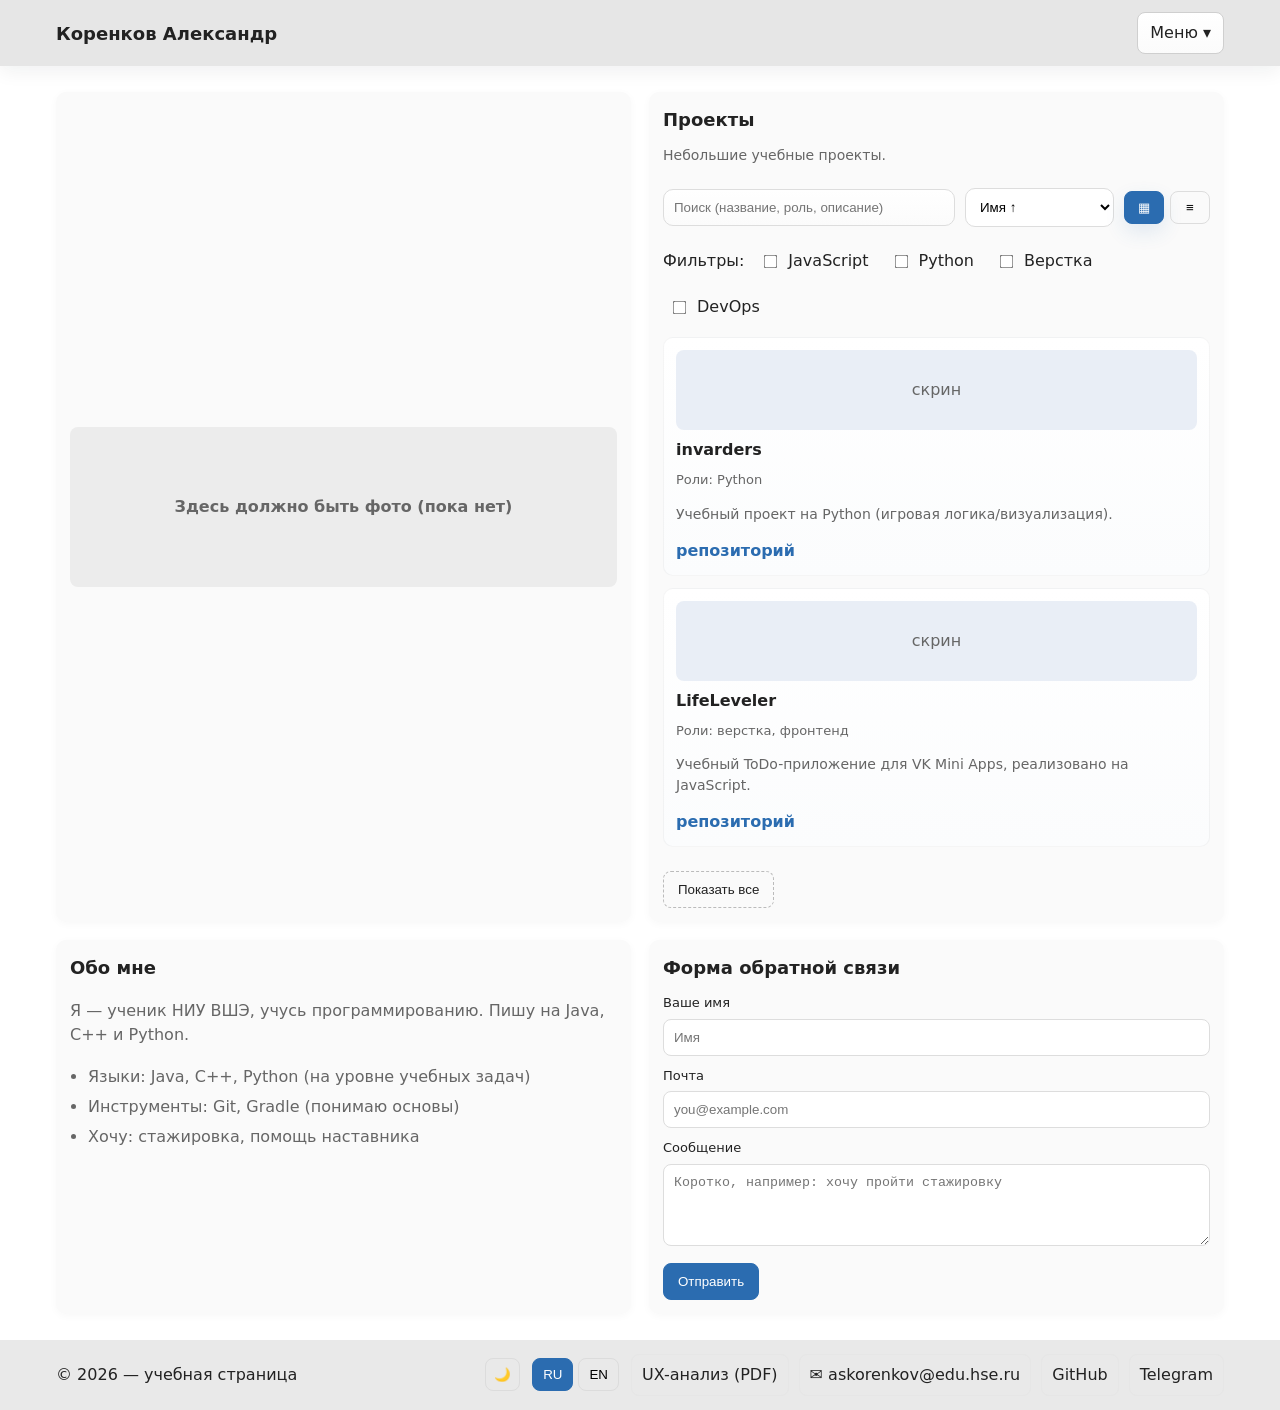
<file: index.html>
<!doctype html>
<html lang="ru">
<head>
  <meta charset="utf-8" />
  <meta name="viewport" content="width=device-width,initial-scale=1" />
  <meta name="description" content="Учебная страница-резюме — Коренков Александр." />
  <title>Резюме — Коренков Александр</title>
  <link rel="stylesheet" href="styles.css">
</head>
<body class="page">

<header class="header">
  <div class="container header__inner">
    <a class="header__brand" href="#hero" data-i18n="brand">Коренков Александр</a>

    <details class="header__menu" aria-label="Меню">
      <summary class="header__menu-summary" aria-haspopup="true" aria-expanded="false">Меню ▾</summary>
      <ul class="header__menu-list">
        <li class="header__menu-item"><a class="header__menu-link" href="#projects" data-i18n="navProjects">Проекты</a></li>
        <li class="header__menu-item"><a class="header__menu-link" href="#about" data-i18n="navAbout">Обо мне</a></li>
        <li class="header__menu-item"><a class="header__menu-link" href="#contacts" data-i18n="navContacts">Контакты</a></li>
      </ul>
    </details>
  </div>
</header>

<main class="main container">
  <section class="grid4" role="main">
    <div class="grid4__cell grid4__cell--photo" id="hero" aria-labelledby="hero-title">
      <h1 id="hero-title" class="visually-hidden">Фото</h1>
      <div class="photo">
        <div class="photo__placeholder">Здесь должно быть фото (пока нет)</div>
      </div>
    </div>

    <aside class="grid4__cell grid4__cell--projects" id="projects" aria-labelledby="projects-title">
      <h2 id="projects-title" class="projects__title" data-i18n="projectsTitle">Проекты</h2>
      <p class="projects__note" data-i18n="projectsNote">Небольшие учебные проекты.</p>

      <div class="projects-controls" aria-hidden="false">
        <div class="projects-controls__row">
          <label class="projects-controls__search-label visually-hidden" for="projects-search">Поиск проектов</label>
          <input id="projects-search" class="projects-controls__search" type="search" placeholder="Поиск (название, роль, описание)" data-i18n-placeholder="searchPlaceholder" />

          <select id="projects-sort" class="projects-controls__sort" aria-label="Сортировка">
            <option value="name-asc" data-i18n="sortNameAsc">Имя ↑</option>
            <option value="name-desc" data-i18n="sortNameDesc">Имя ↓</option>
            <option value="date-desc" data-i18n="sortDateDesc">По дате (свежие)</option>
            <option value="pop-desc" data-i18n="sortPopDesc">По популярности</option>
          </select>

          <div class="projects-controls__view" role="radiogroup" aria-label="Вид списка">
            <button class="projects-controls__view-btn projects-controls__view-btn--cards" data-view="cards" aria-pressed="true" title="Карточки" aria-label="Карточки">▦</button>
            <button class="projects-controls__view-btn projects-controls__view-btn--list" data-view="list" aria-pressed="false" title="Список" aria-label="Список">≡</button>
          </div>
        </div>

        <div class="projects-controls__filters" aria-label="Фильтры по языкам/ролям">
          <span class="projects-controls__filters-title" data-i18n="filterTitle">Фильтры:</span>

          <label class="projects-controls__filter">
            <input type="checkbox" value="javascript" class="projects-controls__filter-input" />
            <span class="projects-controls__filter-label">JavaScript</span>
          </label>

          <label class="projects-controls__filter">
            <input type="checkbox" value="python" class="projects-controls__filter-input" />
            <span class="projects-controls__filter-label">Python</span>
          </label>

          <label class="projects-controls__filter">
            <input type="checkbox" value="верстка" class="projects-controls__filter-input" />
            <span class="projects-controls__filter-label">Верстка</span>
          </label>

          <label class="projects-controls__filter">
            <input type="checkbox" value="devops" class="projects-controls__filter-input" />
            <span class="projects-controls__filter-label">DevOps</span>
          </label>
        </div>
      </div>

      <div class="projects__list" id="projects-list" data-empty-i18n="noResults">
        <article class="project-card" aria-labelledby="p-life" tabindex="0"
                 data-title="LifeLeveler"
                 data-desc="ToDo VK Mini App — учебный фронтенд-проект, верстка и деплой."
                 data-tags="javascript,верстка"
                 data-date="2025-09-25"
                 data-popularity="15">
          <div class="project-card__thumb" aria-hidden="true">скрин</div>
          <h3 id="p-life" class="project-card__title" data-i18n="p_life_title">LifeLeveler</h3>
          <p class="project-card__role">Роли: верстка, фронтенд</p>
          <p class="project-card__desc" data-i18n="p_life_desc">Учебный ToDo-приложение для VK Mini Apps, реализовано на JavaScript.</p>
          <a class="project-card__link" href="https://github.com/W1nt0reze/LifeLeveler" target="_blank" rel="noopener noreferrer">репозиторий</a>
        </article>

        <article class="project-card" aria-labelledby="p-inv" tabindex="0"
                 data-title="invarders"
                 data-desc="Python-игра/учебный проект."
                 data-tags="python"
                 data-date="2023-02-09"
                 data-popularity="8">
          <div class="project-card__thumb" aria-hidden="true">скрин</div>
          <h3 id="p-inv" class="project-card__title" data-i18n="p_inv_title">invarders</h3>
          <p class="project-card__role">Роли: Python</p>
          <p class="project-card__desc" data-i18n="p_inv_desc">Учебный проект на Python (игровая логика/визуализация).</p>
          <a class="project-card__link" href="https://github.com/W1nt0reze/invarders" target="_blank" rel="noopener noreferrer">репозиторий</a>
        </article>

        <article class="project-card" aria-labelledby="p-gitflow" tabindex="0"
                 data-title="gitflow"
                 data-desc="Скрипты/утилиты для работы с git."
                 data-tags="python,devops"
                 data-date="2022-12-13"
                 data-popularity="6">
          <div class="project-card__thumb" aria-hidden="true">скрин</div>
          <h3 id="p-gitflow" class="project-card__title" data-i18n="p_gitflow_title">gitflow</h3>
          <p class="project-card__role">Роли: Python, DevOps</p>
          <p class="project-card__desc" data-i18n="p_gitflow_desc">Скрипты и утилиты для демонстрации gitflow.</p>
          <a class="project-card__link" href="https://github.com/W1nt0reze/gitflow" target="_blank" rel="noopener noreferrer">репозиторий</a>
        </article>

        <article class="project-card" aria-labelledby="p-rc" tabindex="0"
                 data-title="random_circles"
                 data-desc="Генерация кругов — визуальный пример."
                 data-tags="python"
                 data-date="2022-12-06"
                 data-popularity="4">
          <div class="project-card__thumb" aria-hidden="true">скрин</div>
          <h3 id="p-rc" class="project-card__title" data-i18n="p_rc_title">random_circles</h3>
          <p class="project-card__role">Роли: Python</p>
          <p class="project-card__desc" data-i18n="p_rc_desc">Учебный пример: генерация случайных кругов/визуализация.</p>
          <a class="project-card__link" href="https://github.com/W1nt0reze/random_circles" target="_blank" rel="noopener noreferrer">репозиторий</a>
        </article>

        <article class="project-card" aria-labelledby="p-yc" tabindex="0"
                 data-title="yellow_circles"
                 data-desc="Графический учебный пример."
                 data-tags="python"
                 data-date="2022-12-06"
                 data-popularity="3">
          <div class="project-card__thumb" aria-hidden="true">скрин</div>
          <h3 id="p-yc" class="project-card__title" data-i18n="p_yc_title">yellow_circles</h3>
          <p class="project-card__role">Роли: Python</p>
          <p class="project-card__desc" data-i18n="p_yc_desc">Графический учебный проект — вариация на тему кругов.</p>
          <a class="project-card__link" href="https://github.com/W1nt0reze/yellow_circles" target="_blank" rel="noopener noreferrer">репозиторий</a>
        </article>

        <article class="project-card" aria-labelledby="p-pp" tabindex="0"
                 data-title="Pavlovskiy-Posad---Korenkov"
                 data-desc="Учебная работа на Python."
                 data-tags="python"
                 data-date="2022-12-04"
                 data-popularity="5">
          <div class="project-card__thumb" aria-hidden="true">скрин</div>
          <h3 id="p-pp" class="project-card__title" data-i18n="p_pp_title">Pavlovskiy-Posad — Korenkov</h3>
          <p class="project-card__role">Роли: Python</p>
          <p class="project-card__desc" data-i18n="p_pp_desc">Учебная работа на Python, связанная с задачей/данными по теме.</p>
          <a class="project-card__link" href="https://github.com/W1nt0reze/Pavlovskiy-Posad---Korenkov" target="_blank" rel="noopener noreferrer">репозиторий</a>
        </article>
      </div>

      <div id="projects-empty" class="projects__empty visually-hidden" role="status" aria-live="polite">Ничего не найдено</div>

      <div class="projects-controls__toggle" style="margin-top:12px">
        <button id="projects-toggle" class="btn btn--ghost" aria-pressed="false" data-i18n="showAllBtn">Показать все</button>
      </div>
    </aside>

    <section class="grid4__cell grid4__cell--about" id="about" aria-labelledby="about-title">
      <h2 id="about-title" class="about__title" data-i18n="aboutTitle">Обо мне</h2>
      <p class="about__text" data-i18n="aboutText">I am an HSE student, learning programming. I write Java, C++ and Python.</p>

      <ul class="about__list">
        <li class="about__item" data-i18n="aboutLangs">Языки: Java, C++, Python (на уровне учебных задач)</li>
        <li class="about__item" data-i18n="aboutTools">Инструменты: Git, Gradle (понимаю основы)</li>
        <li class="about__item" data-i18n="aboutWant">Хочу: стажировка, помощь наставника</li>
      </ul>
    </section>

    <aside class="grid4__cell grid4__cell--contact" id="contacts" aria-labelledby="contacts-title">
      <h2 id="contacts-title" class="contact__title" data-i18n="contactTitle">Форма обратной связи</h2>

      <form class="contact-form" action="#" method="post" aria-label="Форма обратной связи ученика" novalidate>
        <label class="contact-form__row">
          <span class="contact-form__label" data-i18n="labelName">Ваше имя</span>
          <input class="contact-form__input" type="text" name="name" placeholder="Имя" data-i18n-placeholder="phName" required>
        </label>

        <label class="contact-form__row">
          <span class="contact-form__label" data-i18n="labelEmail">Почта</span>
          <input class="contact-form__input" type="email" name="email" placeholder="you@example.com" data-i18n-placeholder="phEmail" required>
        </label>

        <label class="contact-form__row">
          <span class="contact-form__label" data-i18n="labelMessage">Сообщение</span>
          <textarea class="contact-form__input" name="message" rows="4" placeholder="Коротко, например: хочу пройти стажировку" data-i18n-placeholder="phMessage" required></textarea>
        </label>

        <div class="contact-form__actions">
          <button class="btn btn--primary" type="submit" data-i18n="sendBtn">Отправить</button>
        </div>
      </form>
    </aside>
  </section>
</main>

<footer class="footer">
  <div class="container footer__inner">
    <div class="footer__text">© <span id="year">2025</span> — учебная страница</div>

    <div class="footer__controls">
      <div class="footer__toggle">
        <button id="theme-toggle" class="toggle-btn" role="switch" aria-pressed="false" aria-label="Сменить тему">🌙</button>
      </div>

      <div class="footer__lang">
        <button id="lang-ru" class="lang-btn" aria-pressed="true">RU</button>
        <button id="lang-en" class="lang-btn" aria-pressed="false">EN</button>
      </div>

      <div class="footer__contacts">
        <a class="footer__link" href="./docx/ux-analysis.pdf" target="_blank" rel="noopener noreferrer" data-i18n="uxLink">UX-анализ (PDF)</a>
        <a class="footer__link" href="mailto:askorenkov@edu.hse.ru">✉ askorenkov@edu.hse.ru</a>
        <a class="footer__link" href="https://github.com/W1nt0reze" target="_blank" rel="noopener noreferrer">GitHub</a>
        <a class="footer__link" href="https://t.me/W1nt0reze" target="_blank" rel="noopener noreferrer">Telegram</a>
      </div>
    </div>
  </div>
</footer>

<script src="script.js" defer></script>
</body>
</html>
</file>
<file: styles.css>
:root{
    --max-width:1200px;
    --gap:18px;
    --bg:#ffffff;
    --surface:#fafafa;
    --muted:#ececec;
    --accent:#222;
    --muted-text:#666;
    --primary:#2b6cb0;
    --primary-contrast:#ffffff;
    --radius:10px;
    --pad:14px;
    --shadow: 0 6px 18px rgba(13,30,40,0.06);
    --focus: rgba(43,108,176,0.18);
}

*{box-sizing:border-box}
html,body{height:100%}
body{
    margin:0;
    font-family:Inter, system-ui, -apple-system, "Segoe UI", Roboto, Arial, sans-serif;
    color:var(--accent);
    background:var(--bg);
    line-height:1.5;
    -webkit-font-smoothing:antialiased;
    -moz-osx-font-smoothing:grayscale;
    overflow-x:hidden;
    -webkit-tap-highlight-color: transparent;
}

.container{
    max-width:var(--max-width);
    margin:0 auto;
    padding:0 16px;
}

.visually-hidden{
    position:absolute !important;
    height:1px;width:1px;overflow:hidden;clip:rect(1px,1px,1px,1px);white-space:nowrap;border:0;padding:0;margin:-1px;
}

.header{background:#e6e6e6;padding:12px 0;box-shadow:var(--shadow)}
.header__inner{display:flex;align-items:center;justify-content:space-between;gap:12px}
.header__brand{text-decoration:none;color:var(--accent);font-weight:700;font-size:18px}
.header__menu{position:relative}
.header__menu-summary{
    cursor:pointer;
    border:1px solid #cfcfcf;
    padding:8px 12px;
    border-radius:8px;
    background:linear-gradient(#fff,#fbfbfb);
    display:inline-flex;
    align-items:center;
    gap:8px;
}
.header__menu-list{
    margin:8px 0 0 0;
    padding:8px;
    background:#fff;
    border:1px solid #ddd;
    border-radius:8px;
    list-style:none;
    min-width:180px;
}
.header__menu-link{text-decoration:none;color:var(--accent);display:block;padding:6px 4px;border-radius:6px}
.header__menu-link:focus, .header__menu-link:hover{background:#f3f6fb}

.grid4{
    display:grid;
    grid-template-columns: 1fr 1fr;
    grid-template-rows: auto auto;
    gap:var(--gap);
    margin:26px 0;
}

.grid4__cell{
    background:var(--surface);
    padding:var(--pad);
    border-radius:var(--radius);
    min-height:160px;
    display:flex;
    flex-direction:column;
    gap:12px;
    box-shadow: 0 2px 8px rgba(12,20,30,0.03);
}

.photo{display:flex;align-items:center;justify-content:center;height:100%}
.photo__placeholder{
    width:100%;
    min-height:160px;
    background:var(--muted);
    border-radius:8px;
    display:flex;
    align-items:center;
    justify-content:center;
    color:var(--muted-text);
    font-weight:600;
    padding:12px;
    text-align:center;
}

.projects__title{margin:0;font-size:18px}
.projects__note{margin:0;color:var(--muted-text);font-size:14px}

.projects-controls{margin-top:10px;display:flex;flex-direction:column;gap:10px}
.projects-controls__row{display:flex;gap:10px;align-items:center;flex-wrap:wrap}
.projects-controls__search{flex:1;padding:10px;border-radius:10px;border:1px solid #ddd;background:linear-gradient(#fff,#fbfbfb);min-width:180px;transition:box-shadow .15s ease}
.projects-controls__search:focus{box-shadow:0 6px 18px rgba(43,108,176,0.08);outline:none}
.projects-controls__sort{padding:10px;border-radius:10px;border:1px solid #ddd;background:#fff}
.projects-controls__view{display:flex;gap:6px;align-items:center}
.projects-controls__view-btn{
    padding:8px 10px;border-radius:8px;border:1px solid #ddd;background:transparent;cursor:pointer;
    display:inline-flex;align-items:center;justify-content:center;min-width:40px;
}
.projects-controls__view-btn[aria-pressed="true"]{
    background:var(--primary);color:var(--primary-contrast);border-color:var(--primary);
    box-shadow:0 8px 20px rgba(43,108,176,0.12);
}

.projects-controls__filters{display:flex;gap:10px;align-items:center;flex-wrap:wrap;margin-top:6px}
.projects-controls__filter{display:inline-flex;align-items:center;gap:8px;background:transparent;padding:6px;border-radius:8px}
.projects-controls__filter-input{accent-color:var(--primary);transform:scale(1.05)}

.projects__list{display:grid;gap:12px}
.project-card{
    background:linear-gradient(#ffffff,#fbfcfd);
    padding:12px;border-radius:10px;display:flex;flex-direction:column;gap:8px;transition:transform .14s ease, box-shadow .14s ease;
    border:1px solid rgba(0,0,0,0.04);
}
.project-card:hover{transform:translateY(-4px);box-shadow:0 12px 28px rgba(12,20,30,0.06)}
.project-card__thumb{height:80px;background:#e9eef6;border-radius:8px;display:flex;align-items:center;justify-content:center;color:var(--muted-text)}
.project-card__title{margin:0;font-size:16px}
.project-card__role{margin:0;color:var(--muted-text);font-size:13px}
.project-card__desc{margin:6px 0;color:var(--muted-text);font-size:14px}
.project-card__link{margin-top:auto;color:var(--primary);text-decoration:none;font-weight:600}

.projects__list--listview{display:flex;flex-direction:column}
.projects__list--listview .project-card{flex-direction:row;align-items:flex-start;gap:12px}
.projects__list--listview .project-card__thumb{width:140px;height:84px;flex-shrink:0}

.project-card[data-suggested="true"]{
    border:2px dashed rgba(43,108,176,0.12);
    background:linear-gradient(90deg,#fbfdff,#f6fbff);
}

.projects__empty{padding:12px;background:#fff9e6;border:1px solid #ffe8a8;border-radius:8px;color:#7a5100;font-weight:600}

.about__title{margin:0;font-size:18px}
.about__text{margin:6px 0;color:var(--muted-text)}
.about__list{padding-left:18px;margin:0}
.about__item{margin-bottom:6px;color:var(--muted-text)}

.contact__title{margin:0;font-size:18px}
.contact-form__row{display:block;margin-bottom:10px}
.contact-form__label{display:block;font-size:13px;margin-bottom:6px}
.contact-form__input{width:100%;padding:10px;border-radius:8px;border:1px solid #ddd;background:#fff;transition:box-shadow .12s ease}
.contact-form__input:focus{box-shadow:0 8px 20px rgba(43,108,176,0.08);outline:none}
.contact-form__actions{display:flex;gap:8px;align-items:center;margin-top:6px}
.btn{display:inline-block;padding:10px 14px;border-radius:8px;text-decoration:none;border:1px solid #d0d0d0;background:transparent;color:var(--accent);cursor:pointer}
.btn--primary{background:var(--primary);color:var(--primary-contrast);border-color:var(--primary)}
.btn--ghost{background:transparent;border:1px dashed #bbb;color:var(--accent)}
.contact-form__error{color:#b00020;font-size:13px;margin-top:8px}

.contact-status{margin-bottom:8px;padding:10px;border-radius:8px;background:#eef7ea;color:#215a24;border:1px solid #d1ead1}

.footer{background:#e9e9e9;padding:14px 0}
.footer__inner{display:flex;justify-content:space-between;align-items:center;gap:12px}
.footer__contacts{display:flex;gap:10px;align-items:center}
.footer__link{text-decoration:none;border:1px solid #e6e6e6;padding:8px 10px;border-radius:8px;color:var(--accent)}
.footer__controls{display:flex;gap:12px;align-items:center}

.lang-btn{padding:8px 10px;border-radius:8px;border:1px solid #dcdcdc;background:transparent;cursor:pointer}
.lang-btn[aria-pressed="true"]{background:var(--primary);color:var(--primary-contrast);border-color:var(--primary)}
.toggle-btn{padding:8px;border-radius:8px;border:1px solid #dcdcdc;background:transparent;cursor:pointer}
.toggle-btn[aria-pressed="true"]{background:var(--primary);color:var(--primary-contrast);border-color:var(--primary)}

.site-progress{
    position:fixed;top:0;left:0;right:0;height:4px;z-index:9999;
    background:linear-gradient(90deg,var(--primary),#6fb3e0);
    transform-origin:left;transform:scaleX(0);transition:transform .12s linear;
    box-shadow:0 4px 12px rgba(43,108,176,0.08);
}

:focus-visible{outline:3px solid var(--focus);outline-offset:3px;border-radius:6px}

html[data-theme="dark"]{
    --bg:#0f1114;
    --surface:#121317;
    --muted:#1c1f24;
    --accent:#e6eefb;
    --muted-text:#bfc9d8;
    --primary:#3ea0ff;
    --primary-contrast:#072034;
}
html[data-theme="light"]{
    --bg:#ffffff;
}

@media (max-width:980px){
    .grid4{grid-template-columns:1fr;grid-template-rows:auto;gap:14px}
    .projects-controls__row{flex-direction:column;align-items:stretch}
    .projects-controls__view{justify-content:flex-end}
}
</file>
<file: docs/styles.css>
:root{
    --max-width:1200px;
    --gap:18px;
    --bg:#ffffff;
    --surface:#fafafa;
    --muted:#ececec;
    --accent:#222;
    --muted-text:#666;
    --primary:#2b6cb0;
    --primary-contrast:#ffffff;
    --radius:10px;
    --pad:14px;
    --shadow: 0 6px 18px rgba(13,30,40,0.06);
    --focus: rgba(43,108,176,0.18);
}

*{box-sizing:border-box}
html,body{height:100%}
body{
    margin:0;
    font-family:Inter, system-ui, -apple-system, "Segoe UI", Roboto, Arial, sans-serif;
    color:var(--accent);
    background:var(--bg);
    line-height:1.5;
    -webkit-font-smoothing:antialiased;
    -moz-osx-font-smoothing:grayscale;
    overflow-x:hidden;
    -webkit-tap-highlight-color: transparent;
}

.container{
    max-width:var(--max-width);
    margin:0 auto;
    padding:0 16px;
}

.visually-hidden{
    position:absolute !important;
    height:1px;width:1px;overflow:hidden;clip:rect(1px,1px,1px,1px);white-space:nowrap;border:0;padding:0;margin:-1px;
}

.header{background:#e6e6e6;padding:12px 0;box-shadow:var(--shadow)}
.header__inner{display:flex;align-items:center;justify-content:space-between;gap:12px}
.header__brand{text-decoration:none;color:var(--accent);font-weight:700;font-size:18px}
.header__menu{position:relative}
.header__menu-summary{
    cursor:pointer;
    border:1px solid #cfcfcf;
    padding:8px 12px;
    border-radius:8px;
    background:linear-gradient(#fff,#fbfbfb);
    display:inline-flex;
    align-items:center;
    gap:8px;
}
.header__menu-list{
    margin:8px 0 0 0;
    padding:8px;
    background:#fff;
    border:1px solid #ddd;
    border-radius:8px;
    list-style:none;
    min-width:180px;
}
.header__menu-link{text-decoration:none;color:var(--accent);display:block;padding:6px 4px;border-radius:6px}
.header__menu-link:focus, .header__menu-link:hover{background:#f3f6fb}

.grid4{
    display:grid;
    grid-template-columns: 1fr 1fr;
    grid-template-rows: auto auto;
    gap:var(--gap);
    margin:26px 0;
}

.grid4__cell{
    background:var(--surface);
    padding:var(--pad);
    border-radius:var(--radius);
    min-height:160px;
    display:flex;
    flex-direction:column;
    gap:12px;
    box-shadow: 0 2px 8px rgba(12,20,30,0.03);
}

.photo{display:flex;align-items:center;justify-content:center;height:100%}
.photo__placeholder{
    width:100%;
    min-height:160px;
    background:var(--muted);
    border-radius:8px;
    display:flex;
    align-items:center;
    justify-content:center;
    color:var(--muted-text);
    font-weight:600;
    padding:12px;
    text-align:center;
}

.projects__title{margin:0;font-size:18px}
.projects__note{margin:0;color:var(--muted-text);font-size:14px}

.projects-controls{margin-top:10px;display:flex;flex-direction:column;gap:10px}
.projects-controls__row{display:flex;gap:10px;align-items:center;flex-wrap:wrap}
.projects-controls__search{flex:1;padding:10px;border-radius:10px;border:1px solid #ddd;background:linear-gradient(#fff,#fbfbfb);min-width:180px;transition:box-shadow .15s ease}
.projects-controls__search:focus{box-shadow:0 6px 18px rgba(43,108,176,0.08);outline:none}
.projects-controls__sort{padding:10px;border-radius:10px;border:1px solid #ddd;background:#fff}
.projects-controls__view{display:flex;gap:6px;align-items:center}
.projects-controls__view-btn{
    padding:8px 10px;border-radius:8px;border:1px solid #ddd;background:transparent;cursor:pointer;
    display:inline-flex;align-items:center;justify-content:center;min-width:40px;
}
.projects-controls__view-btn[aria-pressed="true"]{
    background:var(--primary);color:var(--primary-contrast);border-color:var(--primary);
    box-shadow:0 8px 20px rgba(43,108,176,0.12);
}

.projects-controls__filters{display:flex;gap:10px;align-items:center;flex-wrap:wrap;margin-top:6px}
.projects-controls__filter{display:inline-flex;align-items:center;gap:8px;background:transparent;padding:6px;border-radius:8px}
.projects-controls__filter-input{accent-color:var(--primary);transform:scale(1.05)}

.projects__list{display:grid;gap:12px}
.project-card{
    background:linear-gradient(#ffffff,#fbfcfd);
    padding:12px;border-radius:10px;display:flex;flex-direction:column;gap:8px;transition:transform .14s ease, box-shadow .14s ease;
    border:1px solid rgba(0,0,0,0.04);
}
.project-card:hover{transform:translateY(-4px);box-shadow:0 12px 28px rgba(12,20,30,0.06)}
.project-card__thumb{height:80px;background:#e9eef6;border-radius:8px;display:flex;align-items:center;justify-content:center;color:var(--muted-text)}
.project-card__title{margin:0;font-size:16px}
.project-card__role{margin:0;color:var(--muted-text);font-size:13px}
.project-card__desc{margin:6px 0;color:var(--muted-text);font-size:14px}
.project-card__link{margin-top:auto;color:var(--primary);text-decoration:none;font-weight:600}

.projects__list--listview{display:flex;flex-direction:column}
.projects__list--listview .project-card{flex-direction:row;align-items:flex-start;gap:12px}
.projects__list--listview .project-card__thumb{width:140px;height:84px;flex-shrink:0}

.project-card[data-suggested="true"]{
    border:2px dashed rgba(43,108,176,0.12);
    background:linear-gradient(90deg,#fbfdff,#f6fbff);
}

.projects__empty{padding:12px;background:#fff9e6;border:1px solid #ffe8a8;border-radius:8px;color:#7a5100;font-weight:600}

.about__title{margin:0;font-size:18px}
.about__text{margin:6px 0;color:var(--muted-text)}
.about__list{padding-left:18px;margin:0}
.about__item{margin-bottom:6px;color:var(--muted-text)}

.contact__title{margin:0;font-size:18px}
.contact-form__row{display:block;margin-bottom:10px}
.contact-form__label{display:block;font-size:13px;margin-bottom:6px}
.contact-form__input{width:100%;padding:10px;border-radius:8px;border:1px solid #ddd;background:#fff;transition:box-shadow .12s ease}
.contact-form__input:focus{box-shadow:0 8px 20px rgba(43,108,176,0.08);outline:none}
.contact-form__actions{display:flex;gap:8px;align-items:center;margin-top:6px}
.btn{display:inline-block;padding:10px 14px;border-radius:8px;text-decoration:none;border:1px solid #d0d0d0;background:transparent;color:var(--accent);cursor:pointer}
.btn--primary{background:var(--primary);color:var(--primary-contrast);border-color:var(--primary)}
.btn--ghost{background:transparent;border:1px dashed #bbb;color:var(--accent)}
.contact-form__error{color:#b00020;font-size:13px;margin-top:8px}

.contact-status{margin-bottom:8px;padding:10px;border-radius:8px;background:#eef7ea;color:#215a24;border:1px solid #d1ead1}

.footer{background:#e9e9e9;padding:14px 0}
.footer__inner{display:flex;justify-content:space-between;align-items:center;gap:12px}
.footer__contacts{display:flex;gap:10px;align-items:center}
.footer__link{text-decoration:none;border:1px solid #e6e6e6;padding:8px 10px;border-radius:8px;color:var(--accent)}
.footer__controls{display:flex;gap:12px;align-items:center}

.lang-btn{padding:8px 10px;border-radius:8px;border:1px solid #dcdcdc;background:transparent;cursor:pointer}
.lang-btn[aria-pressed="true"]{background:var(--primary);color:var(--primary-contrast);border-color:var(--primary)}
.toggle-btn{padding:8px;border-radius:8px;border:1px solid #dcdcdc;background:transparent;cursor:pointer}
.toggle-btn[aria-pressed="true"]{background:var(--primary);color:var(--primary-contrast);border-color:var(--primary)}

.site-progress{
    position:fixed;top:0;left:0;right:0;height:4px;z-index:9999;
    background:linear-gradient(90deg,var(--primary),#6fb3e0);
    transform-origin:left;transform:scaleX(0);transition:transform .12s linear;
    box-shadow:0 4px 12px rgba(43,108,176,0.08);
}

:focus-visible{outline:3px solid var(--focus);outline-offset:3px;border-radius:6px}

html[data-theme="dark"]{
    --bg:#0f1114;
    --surface:#121317;
    --muted:#1c1f24;
    --accent:#e6eefb;
    --muted-text:#bfc9d8;
    --primary:#3ea0ff;
    --primary-contrast:#072034;
}
html[data-theme="light"]{
    --bg:#ffffff;
}

@media (max-width:980px){
    .grid4{grid-template-columns:1fr;grid-template-rows:auto;gap:14px}
    .projects-controls__row{flex-direction:column;align-items:stretch}
    .projects-controls__view{justify-content:flex-end}
}
</file>
